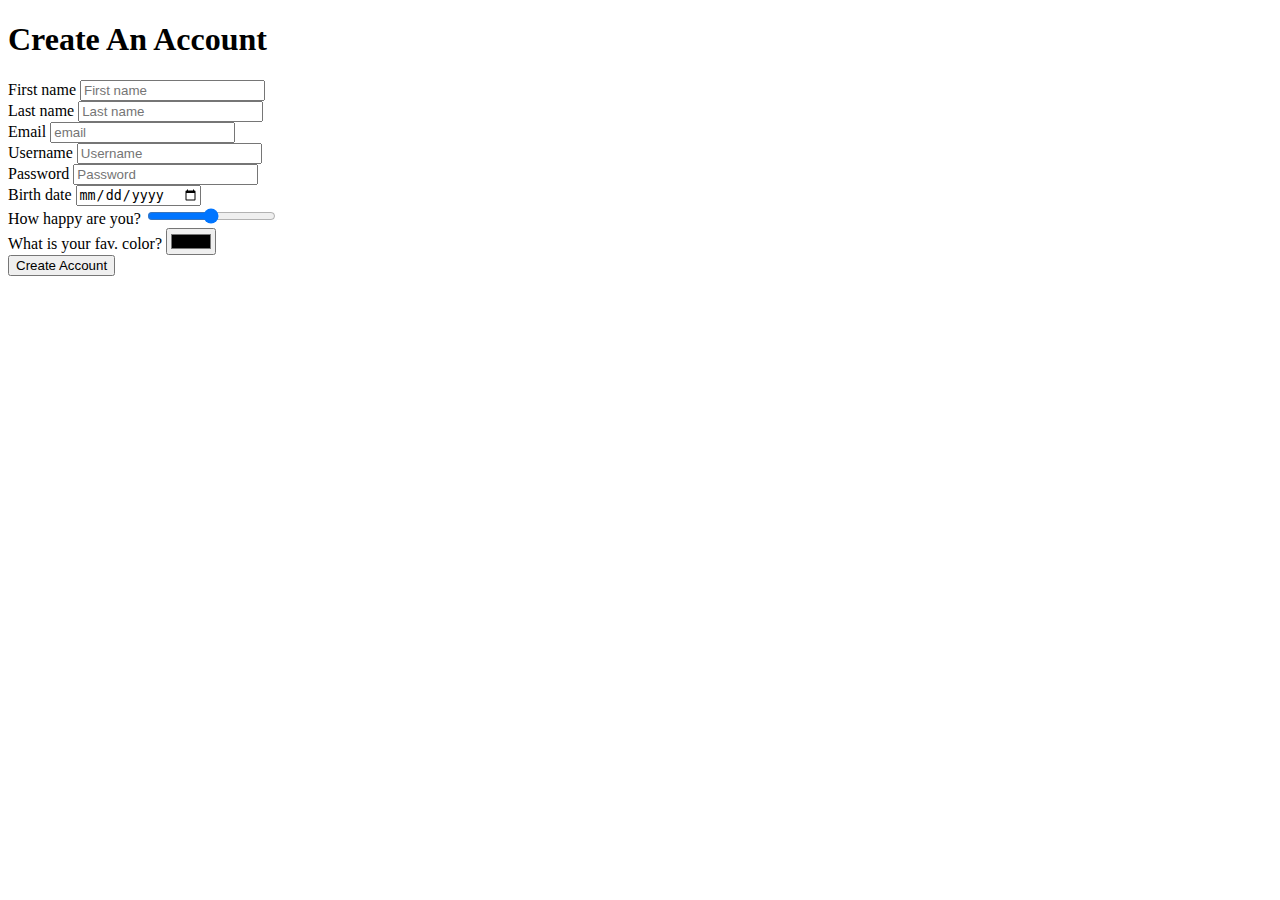
<file: challenge4/challenge4.html>
<!DOCTYPE html>
<html>
<head>
    <meta charset="utf-8">
    <meta name="viewport" content="width=device-width">
    <title>Create An Account</title>
</head>
<body>
<header>
<h1>Create An Account</h1>
</header>
<section>
    <form>
        <label for="first-name">First name</label>
        <input id="first-name" type="text" placeholder="First name" required><br>
        <label for="last-name">Last name</label>
        <input id="last-name" type="text" placeholder="Last name" required><br>
        <label for="email">Email</label>
        <input id="email" type="email" placeholder="email" required><br>
        <label for="username">Username</label>
        <input id="username" type="text" placeholder="Username" required><br>
        <label for="password">Password</label>
        <input id="password" type="password" minlength="10" placeholder="Password" required><br>
        <label for="birth">Birth date</label>
        <input id="birth" type="date" required><br>
        <label for="happiness">How happy are you?</label>
        <input id="happiness" type="range" required><br>
        <label for="favorite-color">What is your fav. color?</label>
        <input id="favorite-color" type="color" required><br>
        <input type="submit" value="Create Account">
    </form>
</section>
</body>
</html>
</file>
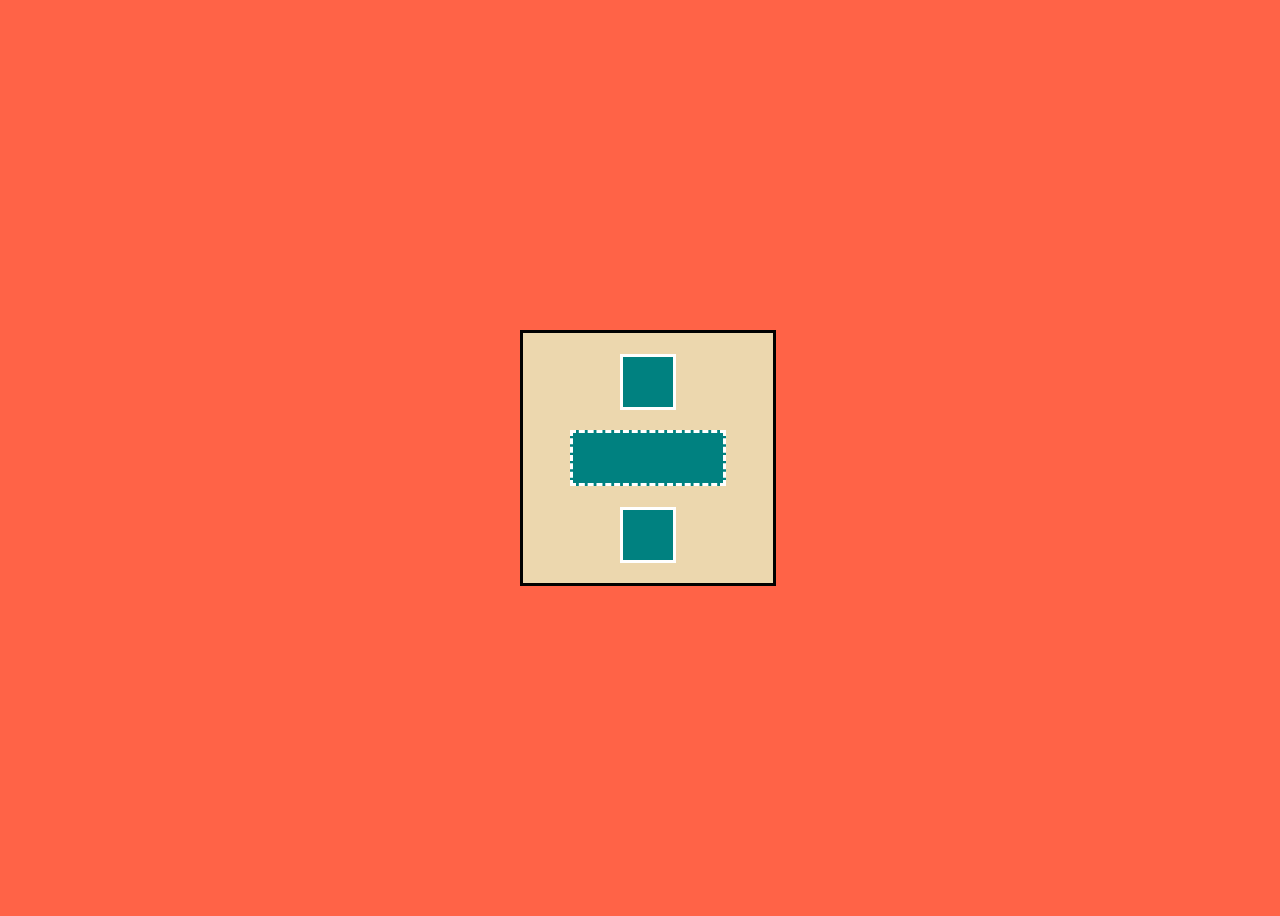
<file: challenge5/challenge5.html>
<!DOCTYPE html>
<html lang="en">
<head>
    <meta charset="UTF-8">
    <title>Home- My first website.</title>
    <link href="challenge5.css" rel="stylesheet">
</head>
<body>
<div class="large">
    <div class="solid smallColor">
    </div>
    <div class="dashed smallColor">
    </div>
    <div class="solid smallColor">
    </div>
</div>
</body>
</html>
</file>
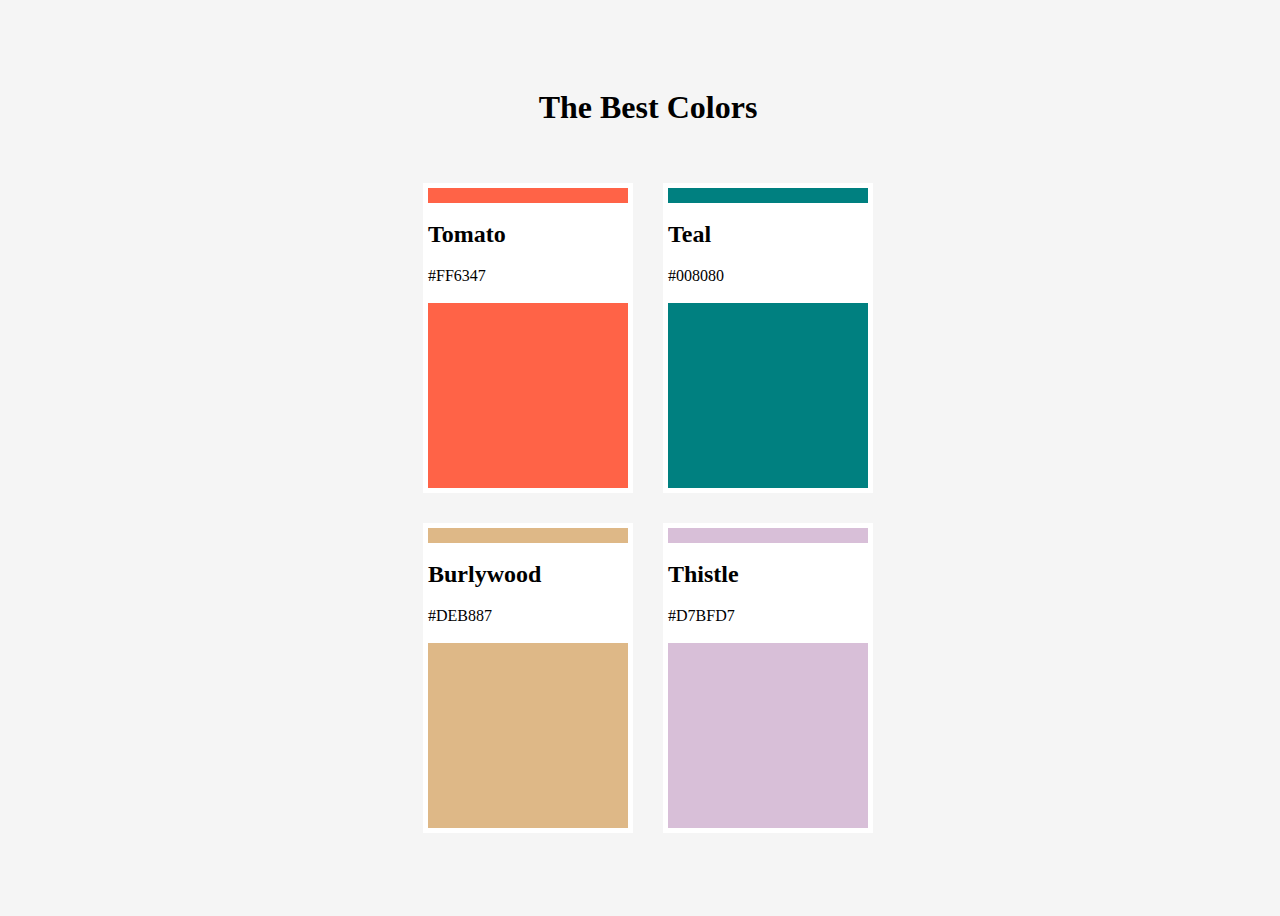
<file: challenge6/challenge6.html>
<!DOCTYPE html>
<html lang="en">
<head>
    <meta charset="UTF-8">
    <title>The Best Colors</title>
    <link rel="stylesheet" href="challenge6.css">
</head>
<body>
<div class="large">
    <div class="title">
        <h1>The Best Colors</h1>
    </div>
    <div class="contentBox">
        <div class="divideColumn first">
            <div class="colorBox">
                <div class="colorTitle">
                    <h2>Tomato</h2>
                    <span>#FF6347</span>
                </div>
            </div>
            <div class="colorBox">
                <div class="colorTitle">
                    <h2>Teal</h2>
                    <span>#008080</span>
                </div>
            </div>
        </div>
        <div class="divideColumn second">
            <div class="colorBox">
                <div class="colorTitle">
                    <h2>Burlywood</h2>
                    <span>#DEB887</span>
                </div>
            </div>
            <div class="colorBox">
                <div class="colorTitle">
                    <h2>Thistle</h2>
                    <span>#D7BFD7</span>
                </div>
            </div>
        </div>
    </div>
</div>
</body>
</html>
</file>
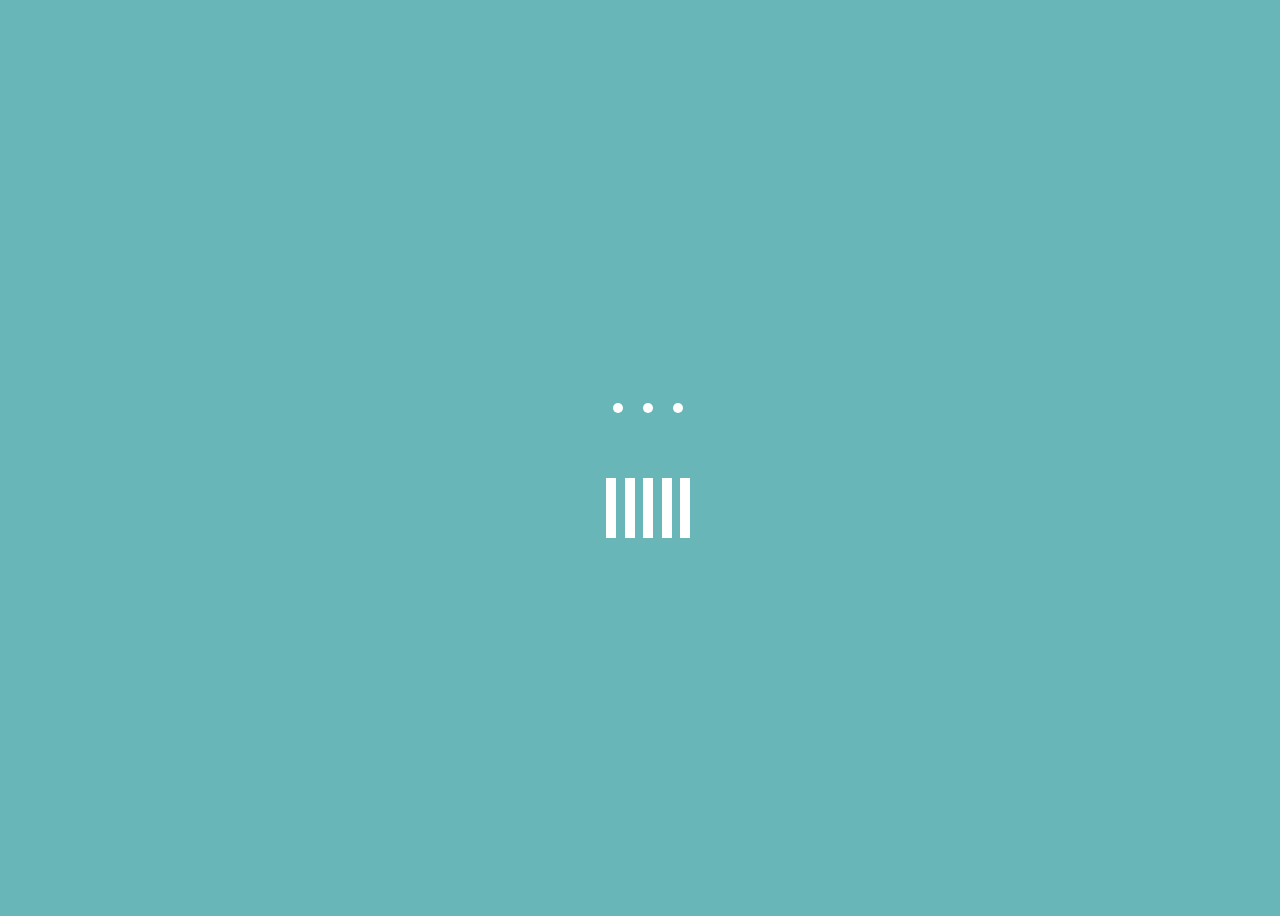
<file: challenge7/challenge7.html>
<!DOCTYPE html>
<html lang="en">
<head>
    <meta charset="UTF-8">
    <title>Title</title>
    <link rel="stylesheet" href="challenge7.css">
</head>
<body>
<div class="large">
    <div class="column" id="circle">
        <div class="circle"></div>
        <div class="circle"></div>
        <div class="circle"></div>
    </div>
    <div class="column">
        <div class="square" id="first"></div>
        <div class="square" id="second"></div>
        <div class="square" id="third"></div>
        <div class="square" id="fourth"></div>
        <div class="square" id="fifth"></div>
    </div>
</div>
</body>
</html>
</file>
<file: challenge5/challenge5.css>
html {
    background-color: #ff6347;
}

body {
    display: flex;
    justify-content: center;
    align-items: center;
    width: 100vw;
    height: 100vh;
}

div.large {
    background-color: #ecd7ae;
    display: flex;
    justify-content: space-evenly;
    align-items: center;
    flex-direction: column;
    width: 250px;
    height: 250px;
    border: 3px solid #000000;
}

.smallColor {
    background-color: #008180;
}
.solid {

    width: 50px;
    height: 50px;
    border: 3px solid #ffffff;
}

.dashed {
    width: 150px;
    height: 50px;
    border: 3px dashed #ffffff;
}
</file>
<file: challenge6/challenge6.css>
body {
    width: 100vw;
    height: 100vh;
    background-color: #f5f5f5;
    display: flex;
    justify-content: center;
    align-items: center;
}

div.large {
    display: flex;
    flex-direction: column;
    position: relative;
    flex-wrap: nowrap;
}

div.title {
    position: relative;
    text-align: center;
    height: 100px;
}

h1 {
    display: block;
    height: 100px;
}

div.contentBox {
    display: flex;
    justify-content: space-evenly;
    flex-direction: column;
    flex-wrap: wrap;
}

div.divideColumn {
    display: flex;
    justify-content: space-evenly;
    flex-wrap: wrap;
}

div.colorBox {
    width: 200px;
    height: 300px;
    margin: 15px;
    border: 5px solid white;
    position: relative;
}

div.first > div:nth-child(1) {
    background-color: tomato;
}

div.first > div:nth-child(2) {
    background-color: teal;
}

div.second > div:nth-child(1) {
    background-color: burlywood;
}

div.second> div:nth-child(2) {
    background-color: thistle;
}

div.colorTitle {
    background-color: white;
    width: 200px;
    height: 100px;
    display: flex;
    flex-direction: column;
    justify-content: space-evenly;
    position: absolute;
    top: 15px;
}

h2 {
    margin: 0px;
}
</file>
<file: challenge7/challenge7.css>
body {
    width: 100vw;
    height: 100vh;
    background-color: #69b6b8;
    display: flex;
    justify-content: center;
    align-items: center;
}

div.large {
    display: flex;
    flex-direction: column;
    position: relative;
    flex-wrap: nowrap;
}

div.column {
    height: 100px;
    display: flex;
    justify-content: space-between;
    align-items: center;
}

div.circle {
    margin: 10px;
    width: 10px;
    height: 10px;
    background-color: white;
    border-radius: 50%;
}

div#circle {
    animation: circleroate 1s ease-in-out infinite;
}

div.square {
    margin: 3px;
    width: 10px;
    height: 60px;
    background-color: white;
    animation: squareresize 1s infinite;
}

#first {
    animation-delay: 0s;
}
#second {
    animation-delay: 0.1s;
}
#third {
    animation-delay: 0.2s;
}
#fourth {
    animation-delay: 0.3s;
}
#fifth {
    animation-delay: 0.4s;
}

@keyframes squareresize {
    0% {
        transform: scaleY(1.0)
    }
    25% {
        transform: scaleY(1.5);
    }
    50% {
        transform: scaleY(1.0);
    }
    75% {
        transform: scaleY(1.0);
    }
    100% {
        transform: scaleY(1.0);
    }
}

@keyframes circleroate {
    from {
        transform: rotateZ(0);
    }
    to {
        transform: rotateZ(180deg);
    }
}
</file>
